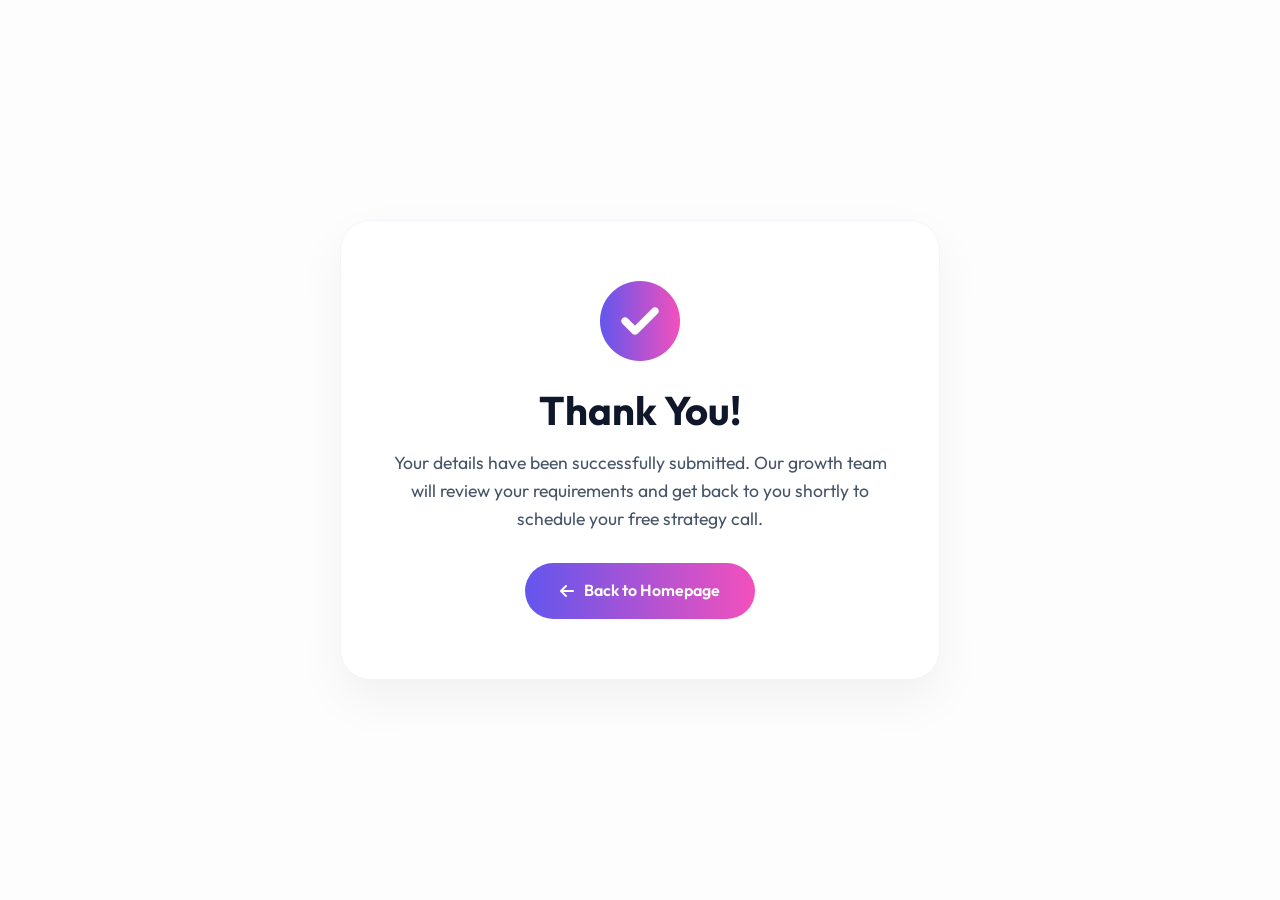
<file: thankyou.html>
<!DOCTYPE html>
<html lang="en">
<head>

<!-- Google Tag Manager -->
<script>(function(w,d,s,l,i){w[l]=w[l]||[];w[l].push({'gtm.start':
new Date().getTime(),event:'gtm.js'});var f=d.getElementsByTagName(s)[0],
j=d.createElement(s),dl=l!='dataLayer'?'&l='+l:'';j.async=true;j.src=
'https://www.googletagmanager.com/gtm.js?id='+i+dl;f.parentNode.insertBefore(j,f);
})(window,document,'script','dataLayer','GTM-PSGMVZKG');</script>
<!-- End Google Tag Manager -->


    <meta charset="UTF-8">
    <meta name="viewport" content="width=device-width, initial-scale=1.0">
    <title>Thank You | KAY Digiuniverse</title>
    
    <!-- Fonts -->
    <link rel="preconnect" href="https://fonts.googleapis.com">
    <link rel="preconnect" href="https://fonts.gstatic.com" crossorigin>
    <link href="https://fonts.googleapis.com/css2?family=Outfit:wght@300;400;500;600;700&display=swap" rel="stylesheet">
    
    <!-- Font Awesome -->
    <link rel="stylesheet" href="https://cdnjs.cloudflare.com/ajax/libs/font-awesome/6.4.0/css/all.min.css">
    
    <link rel="stylesheet" href="style.css">
    
    <style>
        .thankyou-section {
            min-height: 100vh;
            display: flex;
            align-items: center;
            justify-content: center;
            background: #fdfdfd;
            text-align: center;
            padding: 20px;
        }
        
        .thankyou-box {
            background: #fff;
            padding: 60px 40px;
            border-radius: 30px;
            box-shadow: 0 20px 50px rgba(0,0,0,0.05);
            max-width: 600px;
            width: 100%;
            border: 1px solid #f1f5f9;
        }
        
        .thankyou-icon {
            font-size: 5rem;
            background: var(--primary-gradient);
            -webkit-background-clip: text;
            -webkit-text-fill-color: transparent;
            margin-bottom: 25px;
        }
        
        .thankyou-box h1 {
            font-size: 2.5rem;
            color: #0f172a;
            margin-bottom: 15px;
        }
        
        .thankyou-box p {
            font-size: 1.1rem;
            color: #475569;
            margin-bottom: 30px;
            line-height: 1.6;
        }
        
        .back-btn {
            display: inline-flex;
            align-items: center;
            gap: 10px;
            background: var(--primary-gradient);
            color: white;
            padding: 15px 35px;
            border-radius: 50px;
            font-weight: 600;
            text-decoration: none;
            transition: transform 0.3s ease, box-shadow 0.3s ease;
        }
        
        .back-btn:hover {
            transform: translateY(-3px);
            box-shadow: 0 10px 20px rgba(98, 86, 237, 0.3);
            color: white;
        }
    </style>
</head>
<body>

<!-- Google Tag Manager (noscript) -->
<noscript><iframe src="https://www.googletagmanager.com/ns.html?id=GTM-PSGMVZKG"
height="0" width="0" style="display:none;visibility:hidden"></iframe></noscript>
<!-- End Google Tag Manager (noscript) -->



    <section class="thankyou-section">
        <div class="thankyou-box">
            <i class="fas fa-check-circle thankyou-icon"></i>
            <h1>Thank You!</h1>
            <p>Your details have been successfully submitted. Our growth team will review your requirements and get back to you shortly to schedule your free strategy call.</p>
            <a href="index.html" class="back-btn"><i class="fas fa-arrow-left"></i> Back to Homepage</a>
        </div>
    </section>

</body>
</html>
</file>
<file: style.css>
/* Base Styles & Variables */
:root {
    --primary-start: #6256ed;
    --primary-end: #f350bc;
    --secondary-start: #5956f0;
    --secondary-end: #ff50b8;
    --accent-start: #EB5C18;
    --accent-mid: #F95055;
    --accent-end: #CA2DB8;

    --primary-gradient: linear-gradient(90deg, var(--primary-start) 0%, var(--primary-end) 100%);
    --secondary-gradient: linear-gradient(90deg, var(--secondary-start) 0%, var(--secondary-end) 100%);
    --accent-gradient: linear-gradient(135deg, var(--accent-start) 0%, var(--accent-mid) 45.72%, var(--accent-end) 100%);

    --primary: #6256ed;
    --secondary: #f350bc;
    --gradient-primary: linear-gradient(135deg, #6256ed, #f350bc);
    --dark: #0f0f12;
    --white: #ffffff;
    --gray: #888;
    --bg-dark: #0a0a0c;
    --glass-bg: rgba(255, 255, 255, 0.05);
    --glass-border: rgba(255, 255, 255, 0.1);
    --glass-blur: blur(12px);
    --transition: all 0.3s ease;
    --shadow: 0 10px 30px rgba(0, 0, 0, 0.3);
    --font-main: 'Outfit', sans-serif;
    --font-heading: 'Outfit', sans-serif;
}

* {
    margin: 0;
    padding: 0;
    box-sizing: border-box;
    font-family: var(--font-main);
}

button,
input,
textarea,
select {
    font-family: var(--font-main) !important;
}

body {
    font-family: var(--font-main);
    line-height: 1.6;
    background-color: var(--white);
    overflow-x: hidden;
}

h1,
h2,
h3,
h4,
h5,
h6 {
    font-family: var(--font-heading);
    font-weight: 700;
    line-height: 1.2;
}

a {
    text-decoration: none;
    color: inherit;
    transition: var(--transition);
}

ul {
    list-style: none;
}

img {
    max-width: 100%;
    display: block;
}

.container {
    max-width: 1200px;
    margin: 0 auto;
    padding: 0 20px;
}

/* Typography Utilities */
.text-gradient {
    background: var(--primary-gradient);
    -webkit-background-clip: text;
    background-clip: text;
    -webkit-text-fill-color: transparent;
}

/* Button Styles */
.btn {
    display: inline-flex;
    align-items: center;
    justify-content: center;
    padding: 14px 32px;
    border-radius: 50px;
    font-weight: 600;
    font-size: 1rem;
    cursor: pointer;
    border: none;
    transition: var(--transition);
    gap: 10px;
}

.btn-primary {
    background: var(--primary-gradient);
    color: var(--white);
    box-shadow: 0 4px 15px rgba(98, 86, 237, 0.3);
}

.btn-primary:hover {
    transform: translateY(-3px);
    box-shadow: 0 8px 25px rgba(243, 80, 188, 0.5);
    background: var(--secondary-gradient);
}

.btn-whatsapp {
    background-color: #25D366;
    color: var(--white);
}

.btn-whatsapp:hover {
    background-color: #128C7E;
}

/* Form Styles */
.form-group {
    margin-bottom: 20px;
}

input,
select,
textarea {
    width: 100%;
    padding: 12px 20px;
    border: 1px solid #ddd;
    border-radius: 8px;
    font-family: var(--font-main);
    font-size: 1rem;
    transition: var(--transition);
}

input:focus {
    outline: none;
    border-color: var(--primary);
    box-shadow: 0 0 0 3px rgba(106, 90, 205, 0.1);
}

/* Header */
header {
    position: fixed;
    top: 0;
    left: 0;
    width: 100%;
    z-index: 2000;
    padding: 20px 0;
    transition: var(--transition);
}

header.scrolled {
    padding: 15px 0;
    background: rgb(10 10 10);
    backdrop-filter: blur(20px);
    border-bottom: 1px solid rgba(255, 255, 255, 0.1);
    box-shadow: 0 5px 20px rgba(0, 0, 0, 0.3);
}

.nav-container {
    display: flex;
    justify-content: space-between;
    align-items: center;
}

.logo {
    display: flex;
    align-items: center;
    gap: 10px;
    font-weight: 800;
    font-size: 1.5rem;
    color: var(--white);
    text-transform: uppercase;
}

.logo span.text-gradient {
    letter-spacing: 2px;
}

.header-actions {
    display: flex;
    align-items: center;
    gap: 25px;
}

.phone-link {
    color: var(--white);
    font-weight: 600;
    display: flex;
    align-items: center;
    gap: 8px;
    font-size: 1.1rem;
}

.phone-link i {
    color: var(--secondary);
}

.btn-whatsapp {
    background-color: #25D366;
    color: var(--white);
    padding: 10px 20px;
    border-radius: 50px;
}

.btn-whatsapp i {
    font-size: 1.2rem;
}

/* Hero Section */
.hero-section {
    position: relative;
    min-height: 100vh;
    padding: 100px 0;
    background: radial-gradient(circle at 70% 30%, #2d1b63, #0a0a0a);
    color: var(--white);
    overflow: hidden;
    display: flex;
    align-items: center;
    border-bottom: 2px solid var(--primary);
}

/* Floating Shapes System */
.shape {
    position: absolute;
    z-index: 1;
    pointer-events: none;
    opacity: 0.6;
}

.shape-sphere-1 {
    width: 250px;
    height: 250px;
    background: radial-gradient(circle at 30% 30%, rgba(255, 255, 255, 0.4), var(--primary-start));
    border-radius: 50%;
    top: -50px;
    right: -50px;
    filter: blur(20px);
    animation: float 20s infinite ease-in-out;
}

.shape-sphere-2 {
    width: 150px;
    height: 150px;
    background: radial-gradient(circle at 30% 30%, rgba(255, 255, 255, 0.6), var(--secondary-end));
    border-radius: 50%;
    bottom: 10%;
    left: 5%;
    box-shadow: 0 0 50px rgba(243, 80, 188, 0.3);
    animation: float 15s infinite ease-in-out reverse;
}

.shape-square-1 {
    width: 120px;
    height: 120px;
    background: rgba(255, 255, 255, 0.05);
    backdrop-filter: blur(5px);
    border: 1px solid rgba(255, 255, 255, 0.2);
    top: 20%;
    left: 40%;
    transform: rotate(45deg);
    animation: rotate 25s infinite linear;
}

.shape-triangle-1 {
    width: 0;
    height: 0;
    border-left: 100px solid transparent;
    border-right: 100px solid transparent;
    border-bottom: 180px solid rgba(98, 86, 237, 0.2);
    position: absolute;
    bottom: 15%;
    right: 35%;
    filter: drop-shadow(0 0 30px rgba(98, 86, 237, 0.4));
    animation: float 18s infinite ease-in-out;
}

.shape-ring-1 {
    width: 300px;
    height: 300px;
    border: 40px solid rgba(243, 80, 188, 0.05);
    border-radius: 50%;
    top: 10%;
    left: -100px;
    animation: pulse 12s infinite ease-in-out, fadeIn 1.5s ease-out 0.8s both;
}

.hero-content {
    animation: slideInLeft 1.2s cubic-bezier(0.4, 0, 0.2, 1) both;
}

@keyframes slideInLeft {
    from {
        opacity: 0;
        transform: translateX(-60px);
    }

    to {
        opacity: 1;
        transform: translateX(0);
    }
}

.hero-form-wrapper {
    animation: fadeInScale 1.2s cubic-bezier(0.4, 0, 0.2, 1) 0.3s both;
}

@keyframes fadeInScale {
    from {
        opacity: 0;
        transform: scale(0.85);
    }

    to {
        opacity: 1;
        transform: scale(1);
    }
}

@keyframes fadeIn {
    from {
        opacity: 0;
    }

    to {
        opacity: 0.6;
    }
}

@keyframes float {

    0%,
    100% {
        transform: translateY(0) translateX(0);
    }

    50% {
        transform: translateY(-30px) translateX(20px);
    }
}

@keyframes rotate {
    from {
        transform: rotate(0deg);
    }

    to {
        transform: rotate(360deg);
    }
}

@keyframes pulse {

    0%,
    100% {
        transform: scale(1);
        opacity: 0.4;
    }

    50% {
        transform: scale(1.1);
        opacity: 0.6;
    }
}

.hero-grid {
    position: relative;
    z-index: 10;
    display: grid;
    grid-template-columns: 1.1fr 0.9fr;
    gap: 60px;
    align-items: center;
    width: 100%;
}

.hero-label {
    display: inline-block;
    padding: 6px 15px;
    background: var(--glass);
    border: 1px solid var(--glass-border);
    border-radius: 50px;
    font-size: 0.9rem;
    font-weight: 600;
    margin-bottom: 25px;
    color: var(--secondary);
}

.hero-title {
    font-size: clamp(2.5rem, 5vw, 3rem);
    line-height: 1.1;
    margin-bottom: 25px;
}

.hero-subtitle {
    font-size: 1.25rem;
    color: rgba(255, 255, 255, 0.8);
    margin-bottom: 35px;
    max-width: 600px;
}

.hero-result-visual {
    margin-bottom: 30px;
    border-radius: 12px;
    overflow: hidden;
    max-width: 550px;
}

.hero-result-img {
    width: 100%;
    height: auto;
    box-shadow: 0 10px 40px rgba(0, 0, 0, 0.4);
    border: 1px solid var(--glass-border);
}

/* Hero Stats */
.hero-stats {
    display: flex;
    gap: 40px;
    margin-bottom: 40px;
}

.stat-item {
    display: flex;
    flex-direction: column;
}

.stat-num {
    font-size: 1.8rem;
    font-weight: 800;
    color: var(--white);
    font-family: var(--font-heading);
}

.stat-label {
    font-size: 0.85rem;
    color: rgba(255, 255, 255, 0.6);
    text-transform: uppercase;
    letter-spacing: 1px;
}

.hero-cta-desktop {
    display: flex;
    flex-direction: column;
    gap: 15px;
}

.btn-lg {
    padding: 18px 40px;
    font-size: 1.1rem;
}

.urgency-sm {
    font-size: 0.9rem;
    color: #ffd700;
    display: flex;
    align-items: center;
    gap: 8px;
}

/* Hero Form */
.form-container {
    background: rgba(255, 255, 255, 0.05);
    backdrop-filter: blur(10px);
    border: 1px solid rgba(255, 255, 255, 0.1);
    padding: 40px;
    border-radius: 20px;
    box-shadow: 0 20px 50px rgba(0, 0, 0, 0.5);
}

.form-container h3 {
    font-size: 1.8rem;
    margin-bottom: 15px;
}

.form-container p {
    color: rgba(255, 255, 255, 0.7);
    font-size: 0.95rem;
    margin-bottom: 30px;
}

.form-container input {
    background: rgba(255, 255, 255, 0.08);
    border-color: rgba(255, 255, 255, 0.1);
    color: var(--white);
}

.form-container input::placeholder {
    color: rgba(255, 255, 255, 0.4);
}

.form-note {
    margin-top: 15px;
    text-align: center;
    font-size: 0.9rem;
    color: #25D366;
}

/* Sections General */
section {
    padding: 100px 0;
}

.section-title {
    font-size: clamp(2rem, 3.5vw, 2.8rem);
    margin-bottom: 15px;
    text-align: center;
}

.section-subtitle {
    text-align: center;
    color: var(--text-muted);
    font-size: 1.2rem;
    margin-bottom: 60px;
}

/* Partner Section Premium Redesign - SaaS Minimalist Style */
.partner-section-new {
    padding: 100px 0 !important;
    background-color: #f9faff;
    position: relative;
    overflow: hidden;
}

.partner-header-split {
    display: flex;
    justify-content: space-between;
    align-items: center;
    gap: 50px;
    margin-bottom: 70px;
}

.header-left {
    flex: 1.2;
}

.header-right {
    flex: 0.8;
    display: flex;
    justify-content: flex-end;
}

.intro-main-text {
    font-size: 1.2rem;
    color: #64748b;
    margin-top: 15px;
    line-height: 1.7;
}

.premier-partner-badge-modern {
    background: #fff;
    padding: 20px 30px;
    border-radius: 16px;
    border: 1px solid #e2e8f0;
    box-shadow: 0 10px 25px -5px rgba(0, 0, 0, 0.05);
    display: flex;
    align-items: center;
    gap: 20px;
    transition: transform 0.3s ease;
}

.premier-partner-badge-modern:hover {
    transform: translateY(-5px);
}

.premier-partner-badge-modern img {
    height: 35px;
}

.partner-modern-grid {
    display: grid;
    grid-template-columns: repeat(4, 1fr);
    gap: 30px;
}

.modern-card {
    background: #fff;
    border-radius: 20px;
    padding: 40px 30px;
    border: 1px solid #f1f5f9;
    border-top: 5px solid #cbd5e1;
    transition: all 0.4s cubic-bezier(0.165, 0.84, 0.44, 1);
    box-shadow: 0 4px 6px -1px rgba(0, 0, 0, 0.05);
    display: flex;
    flex-direction: column;
}

.modern-card:hover {
    transform: translateY(-10px);
    box-shadow: 0 25px 50px -12px rgba(0, 0, 0, 0.1);
}

.modern-card.ads-accent {
    border-top-color: #6366f1;
}

.modern-card.seo-accent {
    border-top-color: #0ea5e9;
}

.modern-card.web-accent {
    border-top-color: #d946ef;
}

.modern-card.goal-accent {
    border-top-color: #8b5cf6;
}

.card-icon-wrapper {
    width: 54px;
    height: 54px;
    border-radius: 14px;
    display: flex;
    align-items: center;
    justify-content: center;
    font-size: 1.4rem;
    margin-bottom: 25px;
    transition: transform 0.3s ease;
}

.ads-accent .card-icon-wrapper {
    background: rgba(99, 102, 241, 0.1);
    color: #6366f1;
}

.seo-accent .card-icon-wrapper {
    background: rgba(14, 165, 233, 0.1);
    color: #0ea5e9;
}

.web-accent .card-icon-wrapper {
    background: rgba(217, 70, 239, 0.1);
    color: #d946ef;
}

.goal-accent .card-icon-wrapper {
    background: rgba(139, 92, 246, 0.1);
    color: #8b5cf6;
}

.modern-card:hover .card-icon-wrapper {
    transform: scale(1.1);
}

.modern-card h3 {
    font-size: 1.4rem;
    margin-bottom: 15px;
    color: #0f172a;
    font-weight: 700;
}

.modern-card p {
    font-size: 0.95rem;
    color: #475569;
    line-height: 1.6;
}

.modern-card.highlight {
    background: #0f172a;
    border-top-color: #8b5cf6;
}

.modern-card.highlight h3 {
    color: #fff;
}

.modern-card.highlight p {
    color: #94a3b8;
}

.modern-card.highlight p strong {
    color: #fff;
}

@media (max-width: 1200px) {
    .partner-modern-grid {
        grid-template-columns: repeat(2, 1fr);
    }

    .partner-header-split {
        flex-direction: column;
        text-align: center;
    }

    .header-right {
        justify-content: center;
    }
}

@media (max-width: 640px) {
    .partner-modern-grid {
        grid-template-columns: 1fr;
    }
}

/* Global Section Padding (New 40px Standard) */
section {
    padding: 40px 0;
}

.hero {
    padding: 0;
    /* Keep hero untouched as it uses VH or complex internal padding */
}

/* Specific Section Overrides */
.services-section,
.industry-section,
.process-section-new,
.faq-section,
.challenges-section,
.partner-section-new,
.performance-section,
.why-choose-section,
.cta-section,
.final-cta-section {
    padding: 40px 0 !important;
}

.services-tab-system {
    display: flex;
    flex-direction: column;
    gap: 30px;
    margin-top: 50px;
}

.services-nav {
    display: flex;
    flex-direction: row;
    /* Desktop Top Layout */
    justify-content: center;
    gap: 15px;
    flex-wrap: wrap;
}

.service-tab-btn {
    background: #f8f8f8;
    border: 1px solid #eee;
    padding: 15px 25px;
    border-radius: 50px;
    color: #555;
    cursor: pointer;
    display: flex;
    align-items: center;
    gap: 12px;
    font-size: 0.95rem;
    font-weight: 600;
    transition: var(--transition);
}

.service-tab-btn:hover {
    background: #f0f0f0;
    color: #1a1a1a;
}

.service-tab-btn.active {
    background: var(--gradient-primary);
    color: var(--white);
    border-color: transparent;
    box-shadow: 0 10px 20px rgba(98, 86, 237, 0.2);
}

.services-content-area {
    background: #fdfdfd;
    border: 1px solid #f0f0f0;
    padding: 60px;
    border-radius: 30px;
    min-height: 315px;
    box-shadow: 0 10px 40px rgba(0, 0, 0, 0.03);
}

/* New Step-Based Process Section (Flexbox Design) */
.process-section-new {
    padding: 40px 0 !important;
    background: #fcfcfd;
}

.steps-flow {
    display: flex;
    flex-wrap: wrap;
    justify-content: center;
    gap: 30px;
    margin-top: 50px;
}

.step-card {
    flex: 1 1 calc(33.33% - 20px);
    min-width: 300px;
    background: #ffffff;
    padding: 40px 30px;
    border-radius: 24px;
    box-shadow: 0 10px 40px rgba(0, 0, 0, 0.03);
    border: 1px solid rgba(0, 0, 0, 0.02);
    transition: var(--transition);
    position: relative;
}

.step-card:hover {
    transform: translateY(-10px);
    box-shadow: 0 20px 60px rgba(0, 0, 0, 0.08);
}

.step-card.highlight {
    background: var(--gradient-primary);
    color: var(--white);
}

.step-header {
    display: flex;
    justify-content: space-between;
    align-items: flex-start;
    margin-bottom: 25px;
}

.step-number {
    font-size: 3rem;
    font-weight: 800;
    opacity: 0.1;
    position: absolute;
    top: 20px;
    right: 30px;
}

.step-card.highlight .step-number {
    opacity: 0.2;
}

.step-icon-bg {
    width: 60px;
    height: 60px;
    border-radius: 16px;
    background: rgba(100, 108, 255, 0.1);
    display: flex;
    align-items: center;
    justify-content: center;
    font-size: 1.5rem;
    color: var(--primary);
}

.step-card.highlight .step-icon-bg {
    background: rgba(255, 255, 255, 0.2);
    color: var(--white);
}

.step-body h3 {
    font-size: 1.6rem;
    margin-bottom: 15px;
}

.step-body p {
    font-size: 1rem;
    opacity: 0.8;
    margin-bottom: 20px;
    line-height: 1.6;
}

.step-list {
    list-style: none;
    padding: 0;
}

.step-list li {
    margin-bottom: 10px;
    font-size: 0.95rem;
    display: flex;
    align-items: center;
    gap: 10px;
}

.step-card.highlight .step-list li i {
    color: var(--white);
}

.step-list li i {
    color: var(--primary);
}

@media (max-width: 992px) {
    .step-card {
        flex: 1 1 100%;
    }
}

/* Final CTA Section Styles (Contrast & Alignment Fix) */
.final-cta-section {
    background: #0a0a0c !important;
    padding: 40px 0 !important;
    text-align: center;
    display: flex;
    flex-direction: column;
    align-items: center;
    justify-content: center;
}

.final-cta-section h2,
.final-cta-section .section-title {
    color: #ffffff !important;
    font-size: 3.5rem !important;
    font-weight: 800;
    margin-bottom: 25px;
    width: 100%;
}

.final-cta-section p,
.final-cta-section .section-subtitle {
    color: #cccccc !important;
    font-size: 1.35rem !important;
    max-width: 850px;
    margin: 0 auto 50px !important;
    line-height: 1.6;
}

.final-cta-section .btn {
    display: inline-block;
    width: auto !important;
    min-width: 350px;
    margin: 0 auto !important;
}

.final-cta-section .urgency-sm {
    color: white !important;
    font-weight: 700;
    margin-top: 25px !important;
    display: block;
    width: 100%;
}

@media (max-width: 768px) {
    .final-cta-section h2 {
        font-size: 2.2rem !important;
    }

    .final-cta-section .btn {
        min-width: 100%;
    }
}

.pane-details h3 {
    color: #1a1a1a;
    font-size: 2.2rem;
    line-height: 1.1;
    margin-bottom: 25px;
}

.pane-details p {
    color: #444;
    font-size: 1.1rem;
    line-height: 1.6;
    margin-bottom: 30px;
}

.service-features li {
    color: #333;
    font-weight: 500;
    margin-bottom: 15px;
}

.big-service-icon {
    font-size: 12rem;
    opacity: 0.15; /* Increase overall fallback visibility */
}

/* Google Brand Icon Styles */
.big-service-icon.fa-google {
    background: linear-gradient(135deg, #4285F4 0%, #EA4335 30%, #FBBC05 60%, #34A853 100%);
    -webkit-background-clip: text;
    background-clip: text;
    -webkit-text-fill-color: transparent;
    opacity: 0.85; /* Clearly visible */
}

.service-tab-btn i.fa-google {
    color: #4285F4; /* Google brand blue */
}

.service-tab-btn.active i.fa-google {
    color: var(--white); /* Keep white on active gradient background for contrast */
}

@media (max-width: 992px) {
    .services-nav {
        flex-direction: column;
        /* Mobile Column Layout */
        width: 100%;
    }

    .service-tab-btn {
        width: 100%;
        justify-content: flex-start;
    }

    .services-content-area {
        padding: 40px 30px;
    }

    .pane-grid {
        grid-template-columns: 1fr !important;
        text-align: center;
    }

    .pane-details {
        text-align: center;
    }

    .pane-visual-box {
        order: -1;
        /* Image above text on mobile */
        margin-bottom: 20px;
        display: none;
        /* Keep it clean as per feedback */
    }

    .section-title {
        font-size: 2.2rem;
    }
}

@media (max-width: 480px) {
    .section-title {
        font-size: 1.8rem;
    }

    .btn {
        width: 100%;
    }

    .challenges-grid {
        display: flex;
        flex-direction: column;
        gap: 15px;
    }
}

/* Why Choose Us Section Grid */
.partner-grid {
    display: grid;
    grid-template-columns: repeat(3, 1fr);
    gap: 30px;
    margin-top: 50px;
}

.partner-card {
    background: #fff;
    border: 1px solid #f1f5f9;
    padding: 50px 35px;
    border-radius: 24px;
    text-align: center;
    transition: all 0.4s cubic-bezier(0.165, 0.84, 0.44, 1);
    box-shadow: 0 10px 30px rgba(0, 0, 0, 0.02);
    display: flex;
    flex-direction: column;
    align-items: center;
}

.partner-card:hover {
    transform: translateY(-12px);
    box-shadow: 0 25px 50px rgba(0, 0, 0, 0.07);
    border-color: #e2e8f0;
}

.partner-card i {
    font-size: 2.8rem;
    margin-bottom: 25px;
    background: var(--primary-gradient);
    -webkit-background-clip: text;
    background-clip: text;
    -webkit-text-fill-color: transparent;
    display: inline-block;
}

.partner-card h3 {
    font-size: 1.2rem;
    font-weight: 700;
    margin-bottom: 15px;
    color: #0f172a;
}

.partner-card p {
    font-size: 1rem;
    color: #475569;
    line-height: 1.7;
}

@media (max-width: 992px) {
    .partner-grid {
        grid-template-columns: repeat(2, 1fr);
    }
}

@media (max-width: 640px) {
    .partner-grid {
        grid-template-columns: 1fr;
    }
}

/* Services Grid */
.services-grid {
    display: grid;
    grid-template-columns: repeat(2, 1fr);
    gap: 30px;
}

.service-card {
    background: var(--white);
    border: 1px solid #eee;
    padding: 30px;
    border-radius: 20px;
    display: flex;
    gap: 25px;
    transition: var(--transition);
}

.service-card:hover {
    box-shadow: 0 15px 40px rgba(98, 86, 237, 0.15);
    border-color: var(--primary);
    transform: translateY(-5px);
}

.service-icon {
    flex-shrink: 0;
    width: 60px;
    height: 60px;
    background: rgba(106, 90, 205, 0.1);
    color: var(--primary);
    border-radius: 12px;
    display: flex;
    align-items: center;
    justify-content: center;
    font-size: 1.5rem;
}

.service-info h3 {
    margin-bottom: 15px;
    font-size: 1.4rem;
}

.service-info p {
    margin-bottom: 10px;
    font-size: 0.95rem;
}

/* CTA Box */
.cta-section {
    padding: 60px 0;
}

.cta-box {
    background: linear-gradient(135deg, #1a1a2e, #2d2d44);
    border-radius: 40px;
    padding: 60px;
    color: var(--white);
    display: flex;
    flex-wrap: nowrap;
    gap: 60px;
    align-items: center;
    box-shadow: 0 30px 60px rgba(0, 0, 0, 0.2);
}

.cta-box.centered-box {
    flex-direction: column;
    text-align: center;
    max-width: 1000px;
    margin: 0 auto;
    padding: 80px 50px;
}

.cta-content-wide h2 {
    font-size: 3rem;
    margin-bottom: 25px;
}

.cta-intro {
    font-size: 1.3rem;
    max-width: 850px;
    margin: 0 auto 20px;
    line-height: 1.5;
    font-weight: 500;
}

.cta-description {
    font-size: 1.1rem;
    max-width: 750px;
    margin: 0 auto 40px;
    opacity: 0.8;
}

.audit-features-grid {
    display: flex;
    justify-content: center;
    gap: 60px;
    margin-bottom: 50px;
}

.audit-features-grid .checklist {
    text-align: left;
    margin-top: 0;
    list-style: none;
    padding: 0;
}

.audit-features-grid .checklist li {
    font-size: 1.15rem;
    margin-bottom: 18px;
    display: flex;
    align-items: center;
    justify-content: flex-start;
    gap: 12px;
}

.audit-features-grid .checklist li i {
    color: #4ade80;
    font-size: 1.2rem;
}

.cta-footer-actions {
    display: flex;
    flex-direction: column;
    align-items: center;
    gap: 25px;
}

.btn-large {
    padding: 22px 55px !important;
    font-size: 1.25rem !important;
    border-radius: 100px !important;
    box-shadow: 0 15px 30px rgba(98, 86, 237, 0.3);
}

@media (max-width: 900px) {
    .audit-features-grid {
        flex-direction: column;
        gap: 0;
        align-items: flex-start;
        max-width: fit-content;
        margin: 0 auto 50px;
    }
}

.pane-grid {
    display: flex !important;
    flex-wrap: nowrap !important;
    gap: 60px;
    align-items: center;
}

.pane-details {
    flex: 1.2;
    text-align: left;
}

.pane-visual-box {
    flex: 0.8;
    display: flex;
    justify-content: center;
    align-items: center;
}

.checklist {
    margin-top: 30px;
}

.checklist li {
    margin-bottom: 12px;
    display: flex;
    align-items: center;
    gap: 12px;
    font-weight: 500;
}

.checklist li i {
    color: #25D366;
}

.urgency-text {
    margin-top: 20px;
    text-align: center;
    color: white;
    font-size: 0.9rem;
    font-weight: 600;
}

/* FAQ */
.faq-grid {
    display: flex;
    flex-wrap: wrap;
    gap: 30px;
    margin-top: 40px;
}

/* FAQ Accordion Style */
.faq-accordion {
    max-width: 800px;
    margin: 40px auto 0;
}

.faq-item {
    background: var(--white);
    border: 1px solid #eee;
    border-radius: 12px;
    margin-bottom: 20px;
    overflow: hidden;
    transition: var(--transition);
}

.faq-question {
    display: flex;
    justify-content: space-between;
    align-items: center;
    padding: 25px 30px;
    cursor: pointer;
    background: var(--white);
    transition: var(--transition);
}

.faq-question h3 {
    font-size: 1.15rem;
    margin-bottom: 0;
    font-family: var(--font-main);
    font-weight: 600;
}

.faq-question i {
    font-size: 0.9rem;
    color: var(--primary);
    transition: transform 0.4s ease;
}

.faq-answer {
    max-height: 0;
    overflow: hidden;
    transition: max-height 0.4s cubic-bezier(0.4, 0, 0.2, 1);
    background: #fcfcfc;
}

.faq-answer p {
    padding: 0 30px 25px;
    font-size: 1rem;
    color: var(--text-muted);
}

.faq-item.active {
    border-color: var(--primary);
    box-shadow: var(--shadow);
}

.faq-item.active .faq-question {
    background: rgba(98, 86, 237, 0.03);
}

.faq-item.active .faq-question i {
    transform: rotate(45deg);
}

.faq-item.active .faq-answer {
    max-height: 200px;
    /* Adjust based on content */
}

/* Modern Light Footer (Flexbox) */
.footer-new {
    background: #f8fafc;
    padding: 80px 0 40px;
    color: #334155;
    border-top: 1px solid #e2e8f0;
    text-align: left;
    /* Reset from global center if any */
}

.footer-grid {
    display: flex;
    flex-wrap: wrap;
    gap: 50px;
    margin-bottom: 60px;
}

.footer-col {
    flex: 1 1 250px;
}

.brand-col {
    flex: 1.5 1 300px;
}

.brand-desc {
    margin: 20px 0;
    font-size: 0.95rem;
    line-height: 1.7;
    color: #64748b;
}

.social-links {
    display: flex;
    gap: 15px;
}

.social-links a {
    width: 40px;
    height: 40px;
    background: #ffffff;
    border: 1px solid #e2e8f0;
    border-radius: 50%;
    display: flex;
    align-items: center;
    justify-content: center;
    color: var(--primary);
    transition: var(--transition);
}

.social-links a:hover {
    background: var(--primary);
    color: #ffffff;
    transform: translateY(-3px);
}

.footer-col h4 {
    color: #0f172a;
    font-size: 1.1rem;
    font-weight: 700;
    margin-bottom: 25px;
    text-transform: uppercase;
    letter-spacing: 0.05em;
}

.footer-col ul {
    list-style: none;
    padding: 0;
}

.footer-col ul li {
    margin-bottom: 12px;
}

.footer-col ul li a {
    color: #64748b;
    text-decoration: none;
    transition: var(--transition);
    font-size: 0.95rem;
}

.footer-col ul li a:hover {
    color: var(--primary);
    padding-left: 5px;
}

.contact-info-list p {
    margin-bottom: 15px;
    display: flex;
    gap: 12px;
    font-size: 0.95rem;
    line-height: 1.5;
    color: #64748b;
}

.contact-info-list i {
    color: var(--primary);
    margin-top: 4px;
}

.footer-bottom {
    padding-top: 30px;
    border-top: 1px solid #e2e8f0;
    display: flex;
    justify-content: space-between;
    align-items: center;
    flex-wrap: wrap;
    gap: 20px;
    color: #94a3b8;
    font-size: 0.9rem;
}

.legal-links {
    display: flex;
    gap: 25px;
}

.legal-links a {
    color: #94a3b8;
    text-decoration: none;
    transition: var(--transition);
}

.legal-links a:hover {
    color: var(--primary);
}

@media (max-width: 768px) {
    .footer-grid {
        flex-direction: column;
        text-align: center;
        gap: 40px;
    }

    .social-links {
        justify-content: center;
    }

    .contact-info-list p {
        justify-content: center;
    }

    .footer-bottom {
        flex-direction: column;
        text-align: center;
    }
}

/* Visibility Helpers */
.desktop-only {
    display: flex !important;
}

.mobile-only {
    display: none !important;
}

@media (max-width: 768px) {
    .desktop-only {
        display: none !important;
    }

    .mobile-only {
        display: flex !important;
    }
}

/* Premium Footer Styles */
.footer-premium {
    background: linear-gradient(135deg, #e94a9d 0%, #3e12b3 100%);
    color: var(--white);
    /* padding: 80px 0 0; */
    position: relative;
}

.footer-grid-modern {
    display: grid;
    grid-template-columns: 1.5fr 1fr 1fr 1.2fr;
    gap: 40px;
    margin-bottom: 60px;
}

.footer-btn-logo {
    height: 50px;
    margin-bottom: 25px;
}

.contact-details-white p {
    color: rgba(255, 255, 255, 0.9);
    font-size: 0.9rem;
    line-height: 1.6;
    margin-bottom: 12px;
}

.social-icons-footer {
    display: flex;
    gap: 15px;
    margin-top: 25px;
}

.social-icons-footer a {
    width: 36px;
    height: 36px;
    background: rgba(255, 255, 255, 0.1);
    color: var(--white);
    display: flex;
    align-items: center;
    justify-content: center;
    border-radius: 50%;
    transition: var(--transition);
}

.social-icons-footer a:hover {
    background: var(--white);
    color: #3e12b3;
    transform: translateY(-3px);
}

.footer-col-modern h4 {
    font-size: 1.2rem;
    margin-bottom: 30px;
    position: relative;
    font-weight: 700;
}

.footer-links-white {
    list-style: none;
    padding: 0;
}

.footer-links-white li {
    margin-bottom: 12px;
}

.footer-links-white a {
    color: rgba(255, 255, 255, 0.8);
    font-size: 0.9rem;
    transition: var(--transition);
}

.footer-links-white a:hover {
    color: var(--white);
    padding-left: 5px;
}

.footer-bottom-bar {
    background: rgba(0, 0, 0, 0.1);
    padding: 25px 0;
    border-top: 1px solid rgba(255, 255, 255, 0.1);
}

.footer-bottom-inner {
    display: flex;
    align-items: center;
    justify-content: space-between;
    color: rgba(255, 255, 255, 0.9);
    font-size: 0.85rem;
    flex-wrap: wrap;
    gap: 20px;
}

.footer-credits a {
    color: var(--white);
    font-weight: 600;
}

/* Floating WhatsApp (Desktop) */
.whatsapp-float {
    position: fixed;
    bottom: 30px;
    left: 30px;
    width: 60px;
    height: 60px;
    background: #25d366;
    color: white;
    border-radius: 50%;
    display: flex;
    align-items: center;
    justify-content: center;
    font-size: 32px;
    box-shadow: 0 5px 20px rgba(0, 0, 0, 0.2);
    z-index: 1000;
    transition: var(--transition);
}

.whatsapp-float:hover {
    transform: scale(1.1);
}

/* Mobile Bottom Action Bar */
@media (max-width: 768px) {
    .footer-bottom-inner {
        justify-content: center;
        text-align: center;
    }
}

.mobile-action-bar {
    position: fixed;
    bottom: 0;
    left: 0;
    width: 100%;
    background: #fff;
    display: flex;
    justify-content: space-around;
    padding: 10px 0;
    box-shadow: 0 -5px 20px rgba(0, 0, 0, 0.1);
    z-index: 2000;
}

.mobile-action-item {
    display: flex;
    flex-direction: column;
    align-items: center;
    gap: 5px;
    text-decoration: none;
    color: #3e12b3;
}

.action-icon-circle {
    width: 45px;
    height: 45px;
    border: 2px solid;
    border-image: linear-gradient(to right, #e94a9d, #3e12b3) 1;
    border-radius: 50%;
    display: flex;
    align-items: center;
    justify-content: center;
    font-size: 20px;
    position: relative;
    /* Hack for rounded gradient border */
    border: double 2px transparent;
    border-radius: 50%;
    background-image: linear-gradient(white, white), linear-gradient(to right, #e94a9d, #3e12b3);
    background-origin: border-box;
    background-clip: content-box, border-box;
}

.mobile-action-item i {
    background: linear-gradient(to right, #e94a9d, #3e12b3);
    -webkit-background-clip: text;
    background-clip: text;
    -webkit-text-fill-color: transparent;
}

.mobile-action-item span {
    font-size: 0.8rem;
    font-weight: 600;
    background: linear-gradient(to right, #c6428d, #3e12b3);
    -webkit-background-clip: text;
    background-clip: text;
    -webkit-text-fill-color: transparent;
}

@media (max-width: 992px) {
    .footer-grid-modern {
        grid-template-columns: 1fr 1fr;
    }
}

@media (max-width: 600px) {
    .footer-grid-modern {
        grid-template-columns: 1fr;
        text-align: center;
    }

    .social-icons-footer {
        justify-content: center;
    }

    .footer-premium {
        padding-bottom: 80px;
        /* Space for mobile bottom bar */
    }
}

/* Animations */
.reveal {
    opacity: 0;
    transform: translateY(40px);
    transition: all 1s cubic-bezier(0.4, 0, 0.2, 1);
}

.reveal.active {
    opacity: 1;
    transform: translateY(0);
}

/* Industries Section */
.industry-grid {
    display: flex;
    flex-wrap: wrap;
    gap: 25px;
}

.industry-card {
    position: relative;
    height: 350px;
    border-radius: 20px;
    overflow: hidden;
    cursor: pointer;
    flex: 1 1 calc(33.33% - 20px);
}

.industry-img {
    width: 100%;
    height: 100%;
    background-size: cover;
    background-position: center;
    transition: transform 0.8s cubic-bezier(0.4, 0, 0.2, 1);
}

.industry-overlay {
    position: absolute;
    bottom: 0;
    left: 0;
    width: 100%;
    padding: 30px;
    background: linear-gradient(to top, rgba(0, 0, 0, 0.9), transparent);
    color: var(--white);
    transform: translateY(20px);
    transition: var(--transition);
}

.industry-card:hover .industry-img {
    transform: scale(1.1);
}

.industry-card:hover .industry-overlay {
    transform: translateY(0);
}

.industry-overlay h3 {
    font-size: 1.5rem;
    margin-bottom: 10px;
}

.industry-overlay p {
    font-size: 0.9rem;
    opacity: 0.8;
}

/* Process Tabs */
.tabs-container {
    background: var(--white);
    border-radius: 30px;
    padding: 20px;
    box-shadow: var(--shadow);
    border: 1px solid #eee;
}

.tabs-nav {
    display: flex;
    gap: 15px;
    margin-bottom: 40px;
    border-bottom: 2px solid #f0f0f0;
    padding-bottom: 10px;
}

.tab-btn {
    padding: 15px 30px;
    border: none;
    background: none;
    font-family: var(--font-heading);
    font-weight: 700;
    font-size: 1.1rem;
    color: var(--text-muted);
    cursor: pointer;
    position: relative;
    transition: var(--transition);
}

.tab-btn.active {
    color: var(--secondary);
}

.tab-btn.active::after {
    content: '';
    position: absolute;
    bottom: -12px;
    left: 0;
    width: 100%;
    height: 3px;
    background: var(--primary-gradient);
}

.service-pane {
    display: none;
    width: 100%;
}

.service-pane.active {
    display: block;
    animation: fadeInService 0.5s ease forwards;
}

@keyframes fadeInService {
    from {
        opacity: 0;
        transform: translateY(10px);
    }

    to {
        opacity: 1;
        transform: translateY(0);
    }
}

.tab-pane {
    display: none;
    animation: fadeIn 0.5s ease;
}

.tab-pane.active {
    display: block;
}

@keyframes fadeIn {
    from {
        opacity: 0;
        transform: translateY(10px);
    }

    to {
        opacity: 1;
        transform: translateY(0);
    }
}

.pane-inner {
    display: flex;
    flex-wrap: wrap;
    gap: 50px;
    align-items: center;
    padding: 20px;
}

.pane-text h3 {
    font-size: 2rem;
    margin-bottom: 20px;
    background: var(--primary-gradient);
    -webkit-background-clip: text;
    background-clip: text;
    -webkit-text-fill-color: transparent;
}

.pane-list {
    margin-top: 25px;
}

.pane-list li {
    margin-bottom: 15px;
    display: flex;
    align-items: center;
    gap: 12px;
    font-size: 1.05rem;
}

.pane-list i {
    color: var(--secondary);
}

.pane-visual {
    background: var(--accent-gradient);
    height: 300px;
    border-radius: 20px;
    display: flex;
    align-items: center;
    justify-content: center;
    color: var(--white);
}

.pane-icon {
    font-size: 8rem;
    opacity: 0.2;
}

/* Testimonials */
/* Testimonials Marquee Style */
.testimonials-section.dark-section {
    background: #0a0a0a;
    padding: 100px 0;
    color: var(--white);
}

.testimonial-header {
    text-align: center;
    margin-bottom: 60px;
    padding: 0 20px;
}

.marquee-track-wrapper {
    display: flex;
    flex-direction: column;
    gap: 30px;
    mask-image: linear-gradient(to right, transparent, black 10%, black 90%, transparent);
}

.marquee-track {
    display: flex;
    gap: 30px;
    width: max-content;
    will-change: transform;
}

.track-1 {
    animation: scrollLeft 40s linear infinite;
}

.track-2 {
    animation: scrollRight 40s linear infinite;
}

@keyframes scrollLeft {
    from {
        transform: translateX(0);
    }

    to {
        transform: translateX(calc(-50% - 15px));
    }
}

@keyframes scrollRight {
    from {
        transform: translateX(calc(-50% - 15px));
    }

    to {
        transform: translateX(0);
    }
}

.testimonial-card-premium {
    background: rgba(255, 255, 255, 0.03);
    border: 1px solid rgba(255, 255, 255, 0.08);
    backdrop-filter: blur(10px);
    padding: 35px;
    border-radius: 20px;
    width: 450px;
    transition: var(--transition);
}

.testimonial-card-premium:hover {
    background: rgba(255, 255, 255, 0.06);
    border-color: var(--primary);
    transform: translateY(-5px);
}

.user-meta {
    display: flex;
    align-items: center;
    gap: 15px;
    margin-bottom: 20px;
}

.user-meta img {
    width: 60px;
    height: 60px;
    border-radius: 50%;
    border: 2px solid var(--primary);
    padding: 2px;
}

.user-meta h4 {
    font-size: 1.1rem;
    margin-bottom: 2px;
}

.user-meta p {
    font-size: 0.85rem;
    color: rgba(255, 255, 255, 0.6);
}

.quote {
    font-size: 1.05rem;
    line-height: 1.6;
    color: rgba(255, 255, 255, 0.9);
    font-style: italic;
}

@media (max-width: 768px) {
    .testimonial-card-premium {
        width: 320px;
        padding: 25px;
    }

    .quote {
        font-size: 0.95rem;
    }
}

/* Responsive Overrides */
@media (max-width: 1024px) {
    .header-actions .phone-link {
        display: none;
    }

    .hero-section {
        min-height: auto;
        padding-top: 140px;
        padding-bottom: 80px;
        text-align: center;
    }

    .shape-sphere-1 {
        width: 150px;
        height: 150px;
        top: -20px;
        right: -20px;
    }

    .shape-sphere-2 {
        width: 80px;
        height: 80px;
        bottom: 5%;
        left: 0;
    }

    .shape-square-1,
    .shape-triangle-1,
    .shape-ring-1 {
        display: none;
    }

    .hero-grid {
        display: flex;
        flex-wrap: wrap;
        gap: 50px;
        justify-content: center;
    }
}

@media (max-width: 768px) {

    .services-grid,
    .faq-grid {
        display: flex;
        flex-wrap: wrap;
    }

    .service-card {
        flex-direction: column;
        gap: 15px;
        text-align: center;
    }

    .service-icon {
        margin: 0 auto;
    }
}

/* Challenges Section - Modern Grid Layout */
.challenges-section {
    padding: 120px 0 !important;
    background: #fff;
    position: relative;
    overflow: hidden;
}

.challenges-modern-grid {
    display: grid;
    grid-template-columns: repeat(2, 1fr);
    gap: 30px;
    margin: 80px 0;
}

.challenge-card {
    background: #fff;
    padding: 50px 40px;
    border-radius: 32px;
    border: 1px solid #f1f5f9;
    box-shadow: 0 15px 40px rgba(0, 0, 0, 0.04);
    display: flex;
    flex-direction: column;
    align-items: flex-start;
    gap: 25px;
    transition: all 0.6s cubic-bezier(0.16, 1, 0.3, 1);
}

.challenge-card:hover {
    transform: translateY(-12px);
    box-shadow: 0 40px 80px rgba(0, 0, 0, 0.08);
    border-color: #e2e8f0;
}

.challenge-card-icon {
    width: 64px;
    height: 64px;
    background: linear-gradient(135deg, #fff5f5 0%, #fff 100%);
    color: #ef4444;
    border: 1px solid #fee2e2;
    border-radius: 20px;
    display: flex;
    align-items: center;
    justify-content: center;
    font-size: 1.5rem;
    box-shadow: 0 10px 20px rgba(239, 68, 68, 0.1);
}

.challenge-card p {
    font-size: 1.35rem;
    color: #0f172a;
    line-height: 1.4;
    margin: 0;
    font-weight: 700;
}

.challenges-banner {
    background: #f8fafc;
    padding: 40px 50px;
    border-radius: 32px;
    text-align: center;
    position: relative;
    max-width: 1000px;
    margin: 0 auto;
    border: 1px solid #e2e8f0;
}

.banner-accent-line {
    position: absolute;
    top: 0;
    left: 50%;
    transform: translateX(-50%);
    width: 80px;
    height: 6px;
    background: #ef4444;
    border-radius: 0 0 10px 10px;
}

.challenges-banner p {
    font-size: 1.6rem;
    color: #0f172a;
    font-weight: 700;
    margin: 0;
}

@media (max-width: 900px) {
    .challenges-modern-grid {
        grid-template-columns: 1fr;
    }

    .challenge-card {
        padding: 40px 30px;
        align-items: center;
        text-align: center;
    }

    .challenges-banner p {
        font-size: 1.3rem;
    }
}

@media (max-width: 850px) {
    .challenges-modern-grid {
        grid-template-columns: 1fr;
    }

    .challenge-card {
        padding: 25px;
    }
}

/* Industry Section Redesign (Light Theme) */
.industry-section {
    background: #ffffff;
    padding: 40px 0 !important;
    position: relative;
    overflow: hidden;
}

.mesh-background {
    position: absolute;
    top: 0;
    left: 0;
    width: 100%;
    height: 100%;
    background-image: radial-gradient(rgba(0, 0, 0, 0.05) 1px, transparent 1px);
    background-size: 30px 30px;
    opacity: 0.5;
    z-index: 1;
}

.industry-section .container {
    position: relative;
    z-index: 2;
}

.badge-dark {
    display: inline-block;
    padding: 8px 16px;
    background: #222;
    color: #fff;
    border-radius: 5px;
    font-size: 0.75rem;
    font-weight: 700;
    letter-spacing: 1px;
    margin-bottom: 20px;
}

.text-dark {
    color: #1a1a1a !important;
}

.industry-grid-clean {
    display: flex;
    flex-wrap: wrap;
    justify-content: center;
    gap: 30px;
    margin-top: 50px;
}

.industry-card-light {
    flex: 0 1 calc(33.333% - 20px);
    min-width: 300px;
    background: #ffffff;
    border: 1px solid #f0f0f5;
    padding: 40px 30px;
    border-radius: 24px;
    transition: all 0.4s cubic-bezier(0.165, 0.84, 0.44, 1);
    display: flex;
    flex-direction: column;
    align-items: flex-start;
    text-align: left;
    box-shadow: 0 10px 30px rgba(0, 0, 0, 0.02);
}

.industry-card-light:hover {
    transform: translateY(-10px);
    box-shadow: 0 25px 60px rgba(0, 0, 0, 0.08);
    border-color: #e2e8f0;
}

.industry-card-light .card-icon {
    width: 56px;
    height: 56px;
    background: #f8f9ff;
    color: var(--primary);
    border-radius: 14px;
    display: flex;
    align-items: center;
    justify-content: center;
    font-size: 1.5rem;
    margin-bottom: 25px;
    transition: all 0.3s ease;
    box-shadow: 0 5px 15px rgba(98, 86, 237, 0.1);
}

.industry-card-light:hover .card-icon {
    background: var(--gradient-primary);
    color: #fff;
    transform: rotate(5deg) scale(1.1);
}

.industry-card-light h3 {
    color: #0f172a;
    font-size: 1.45rem;
    font-weight: 700;
    margin-bottom: 15px;
}

.industry-card-light .card-options {
    color: #475569;
    font-size: 1rem;
    line-height: 1.6;
    margin-bottom: 0;
}

.industry-card-highlight {
    background: #007663;
    /* Teal as in reference img, but let's use brand teal-ish/green */
    background: var(--gradient-primary);
    padding: 40px 30px;
    border-radius: 24px;
    text-align: center;
    color: #fff;
    display: flex;
    align-items: center;
    justify-content: center;
    transition: var(--transition);
    cursor: pointer;
}

.industry-card-highlight:hover {
    transform: scale(1.03);
    box-shadow: 0 150px 75px -100px rgba(98, 86, 237, 0.4);
}

.highlight-content h3 {
    color: #fff;
    margin: 5px 0;
}

.plus-text {
    font-size: 2rem;
    font-weight: 800;
    display: block;
}

@media (max-width: 1200px) {
    .industry-card-light {
        flex: 0 1 calc(50% - 20px);
    }
}

@media (max-width: 768px) {
    .industry-card-light {
        flex: 0 1 100%;
    }

    .industry-card-light {
        padding: 30px 20px;
    }
}

@media (max-width: 600px) {
    .pane-grid {
        flex-direction: column !important;
        text-align: center;
        gap: 30px;
    }
}

/* Partner Badge Tweaks */
.google-logo {
    height: 30px;
    margin-bottom: 5px;
}

.partner-meta {
    display: flex;
    flex-direction: column;
    align-items: center;
    margin-bottom: 20px;
}

/* Final CTA Section */
.final-cta-section {
    background: #0f0f12;
    border-top: 1px solid rgba(255, 255, 255, 0.05);
    padding: 100px 0;
}

@media (max-width: 992px) {
    .industry-grid {
        grid-template-columns: repeat(2, 1fr);
    }
}

/* Global Mobile Overrides & Fixes */
@media (max-width: 768px) {
    .container {
        padding: 0 15px;
        overflow-x: hidden;
    }

    /* Process Tab Section Mobile Flex */
    .tabs-nav {
        flex-direction: row !important;
        flex-wrap: nowrap !important;
        overflow-x: auto;
        justify-content: flex-start !important;
        padding-bottom: 15px;
        border-bottom: 1px solid rgba(255, 255, 255, 0.05);
        scrollbar-width: none;
    }

    .tabs-nav::-webkit-scrollbar {
        display: none;
    }

    .tab-btn {
        flex: 0 0 auto;
        padding: 10px 20px !important;
        font-size: 0.85rem !important;
    }

    .pane-inner {
        flex-direction: column !important;
        text-align: center;
        gap: 30px;
    }

    .pane-text,
    .pane-visual {
        width: 100% !important;
    }

    .pane-text h3 {
        font-size: 1.8rem !important;
        line-height: 1.2;
    }

    .pane-visual {
        height: 150px;
        display: flex;
        justify-content: center;
        align-items: center;
    }

    .pane-icon {
        font-size: 4rem !important;
    }

    /* Services Section Stacking Fix */
    .pane-grid {
        display: flex !important;
        flex-direction: column !important;
        text-align: center;
        gap: 30px;
    }

    .pane-visual-box {
        order: -1;
        /* Place icon above text on mobile */
        display: block !important;
    }

    .big-service-icon {
        font-size: 8rem !important;
    }

    /* General Typography Fixes */
    .section-title {
        font-size: 1.8rem !important;
    }

    /* Fix overlapping sections in CTA and Challenges */
    .cta-box {
        flex-direction: column !important;
        padding: 30px 15px !important;
        text-align: center;
        gap: 20px;
    }

    .cta-text,
    .cta-form {
        width: 100% !important;
        max-width: 100% !important;
    }

    .section-title {
        font-size: 1.8rem !important;
        line-height: 1.2 !important;
    }

    .section-subtitle {
        font-size: 1rem !important;
        padding: 0 10px;
    }


    .checklist li {
        justify-content: center;
        text-align: left;
    }

    /* Ensure specific CTA text is centered */
    .cta-text h2,
    .cta-text p {
        text-align: center;
    }

    /* Fix circular or large buttons */
    .btn {
        width: 100% !important;
        margin: 10px 0;
    }

    .industry-grid {
        grid-template-columns: 1fr;
    }

    .service-icon {
        margin: 0 auto;
    }

    .header-actions .phone-link {
        display: none;
    }
}

@media (max-width: 480px) {
    .section-title {
        font-size: 1.8rem;
    }

    .hero-title {
        font-size: 2rem !important;
    }

    .logo {
        font-size: 1.2rem;
    }

    .form-container {
        padding: 25px;
    }
}

.w-100 {
    width: 100%;
}

/* Left alignment fixes */
.text-left {
    text-align: left !important;
}

.partner-section-new {
    padding: 100px 0;
    background: #fff;
}

.partner-header-split {
    display: flex;
    justify-content: space-between;
    align-items: flex-end;
    gap: 60px;
}

.header-left,
.intro-main-text {
    text-align: left !important;
}

@media (max-width: 992px) {
    .partner-header-split {
        flex-direction: column;
        align-items: flex-start;
    }

    .intro-main-text {
        text-align: left !important;
    }
}

/* Gentle brand style */
.brand-name-gentle {
    font-weight: 600;
    background: linear-gradient(135deg, #4f46e5 0%, #7c3aed 100%);
    -webkit-background-clip: text;
    background-clip: text;
    -webkit-text-fill-color: transparent;
    display: inline;
}

/* SVG icon styles */
.tab-icon-svg {
    width: 18px;
    height: 18px;
    vertical-align: middle;
    margin-right: 8px;
}
.big-service-icon-svg {
    width: 160px;
    height: 160px;
    opacity: 0.95;
    transition: var(--transition);
}
.pane-visual-box:hover .big-service-icon-svg {
    transform: scale(1.05);
}
</file>
